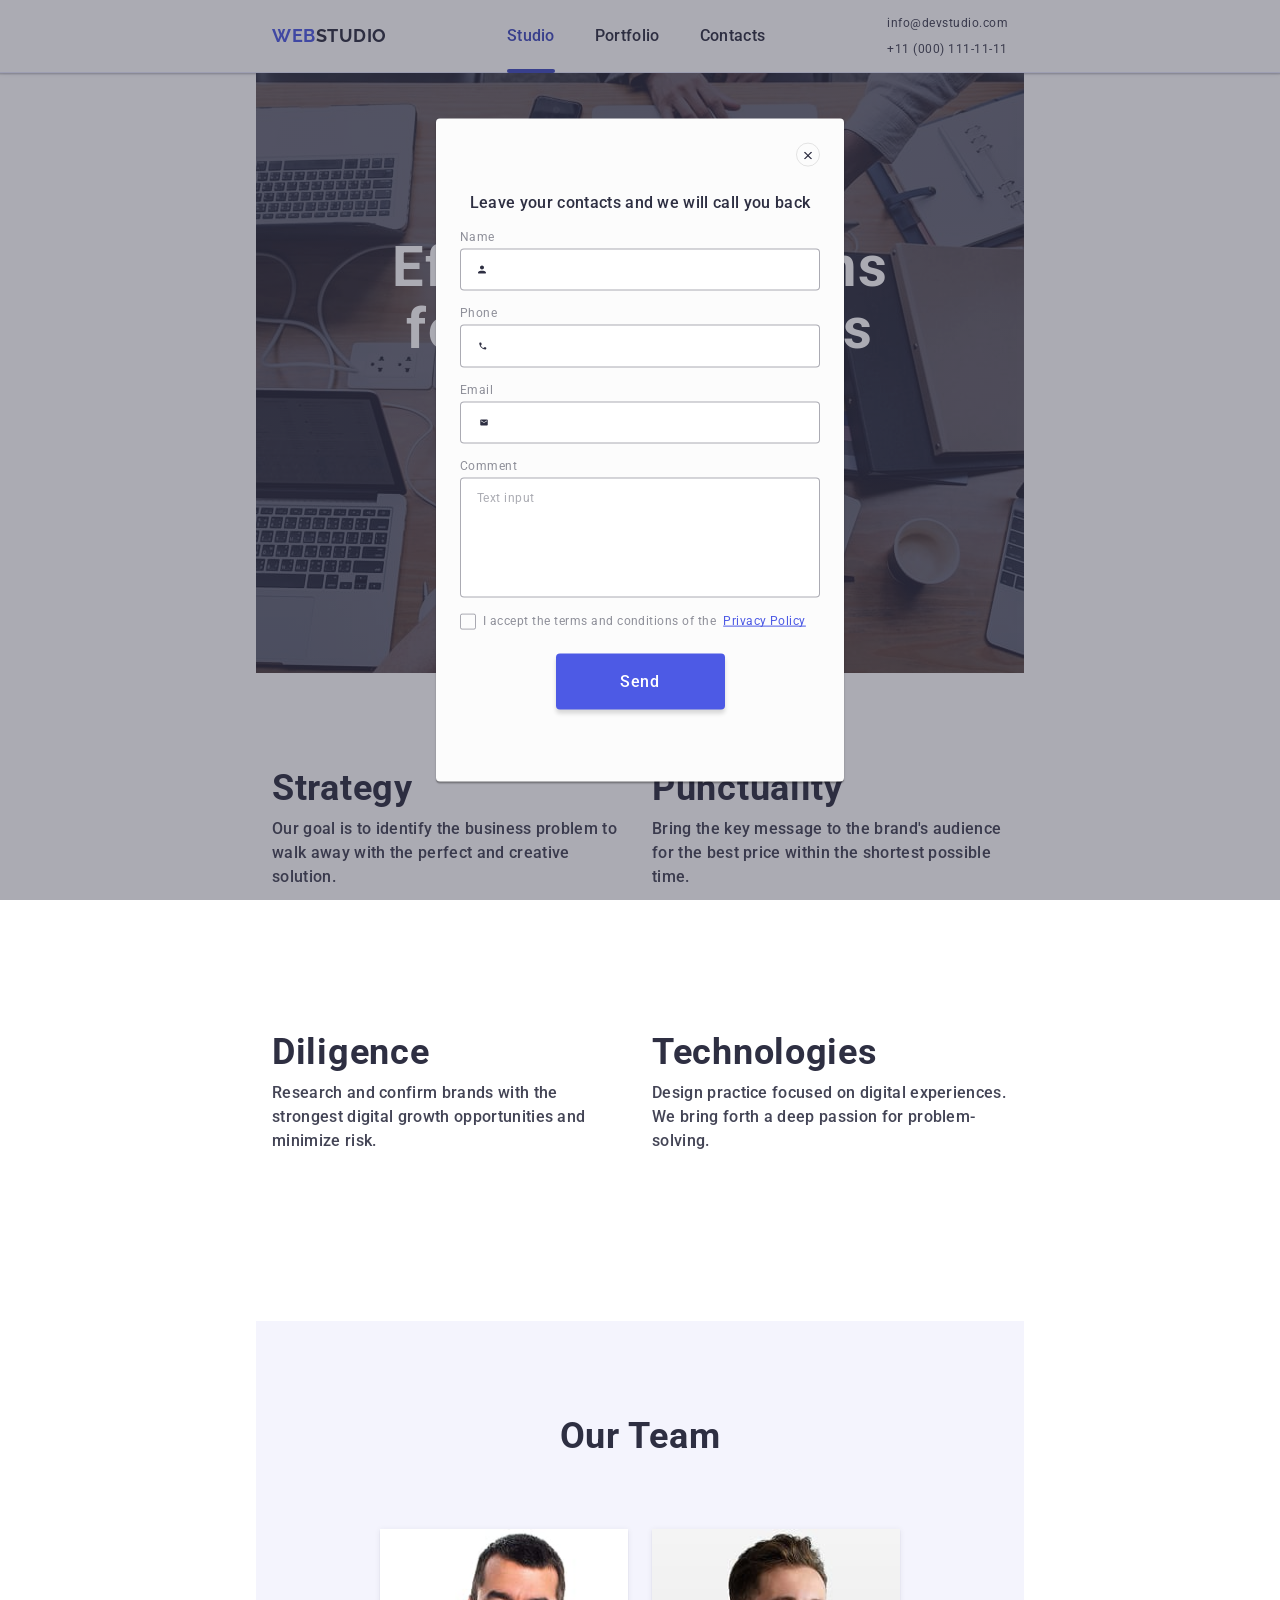
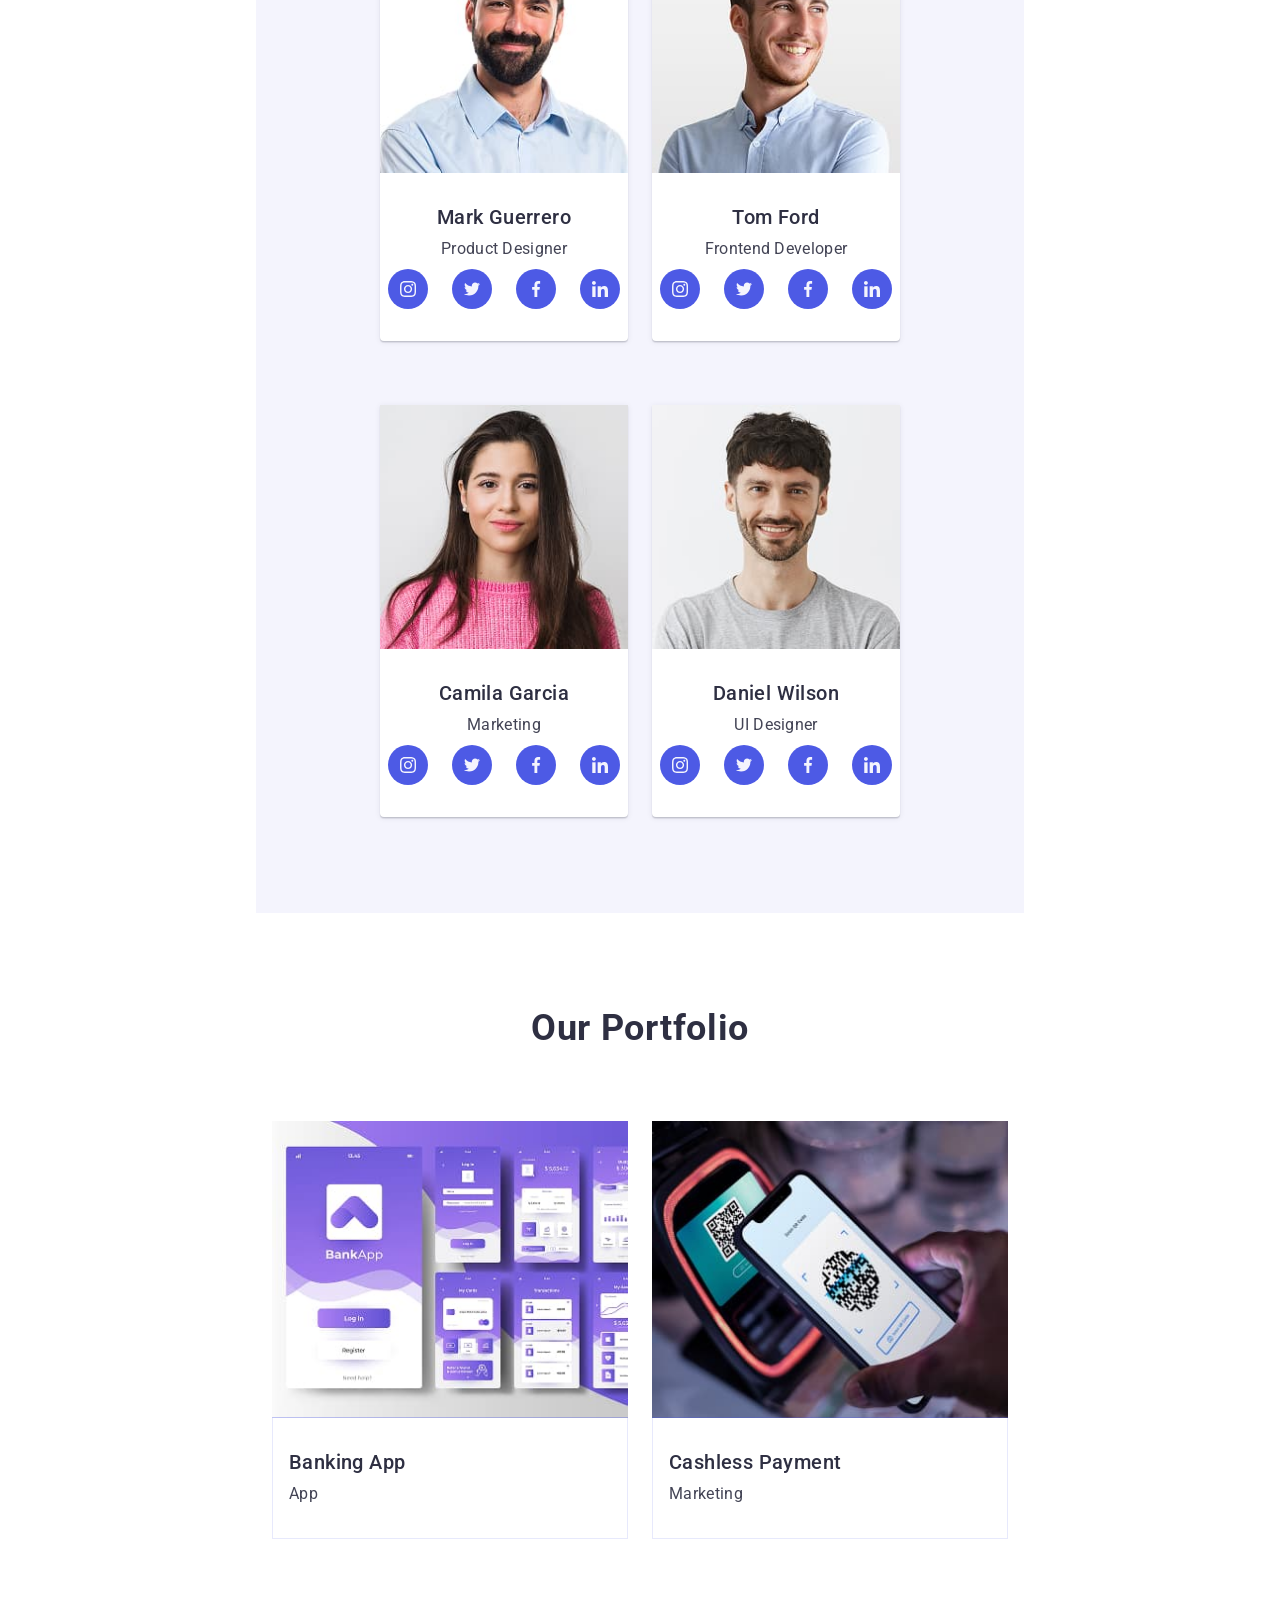
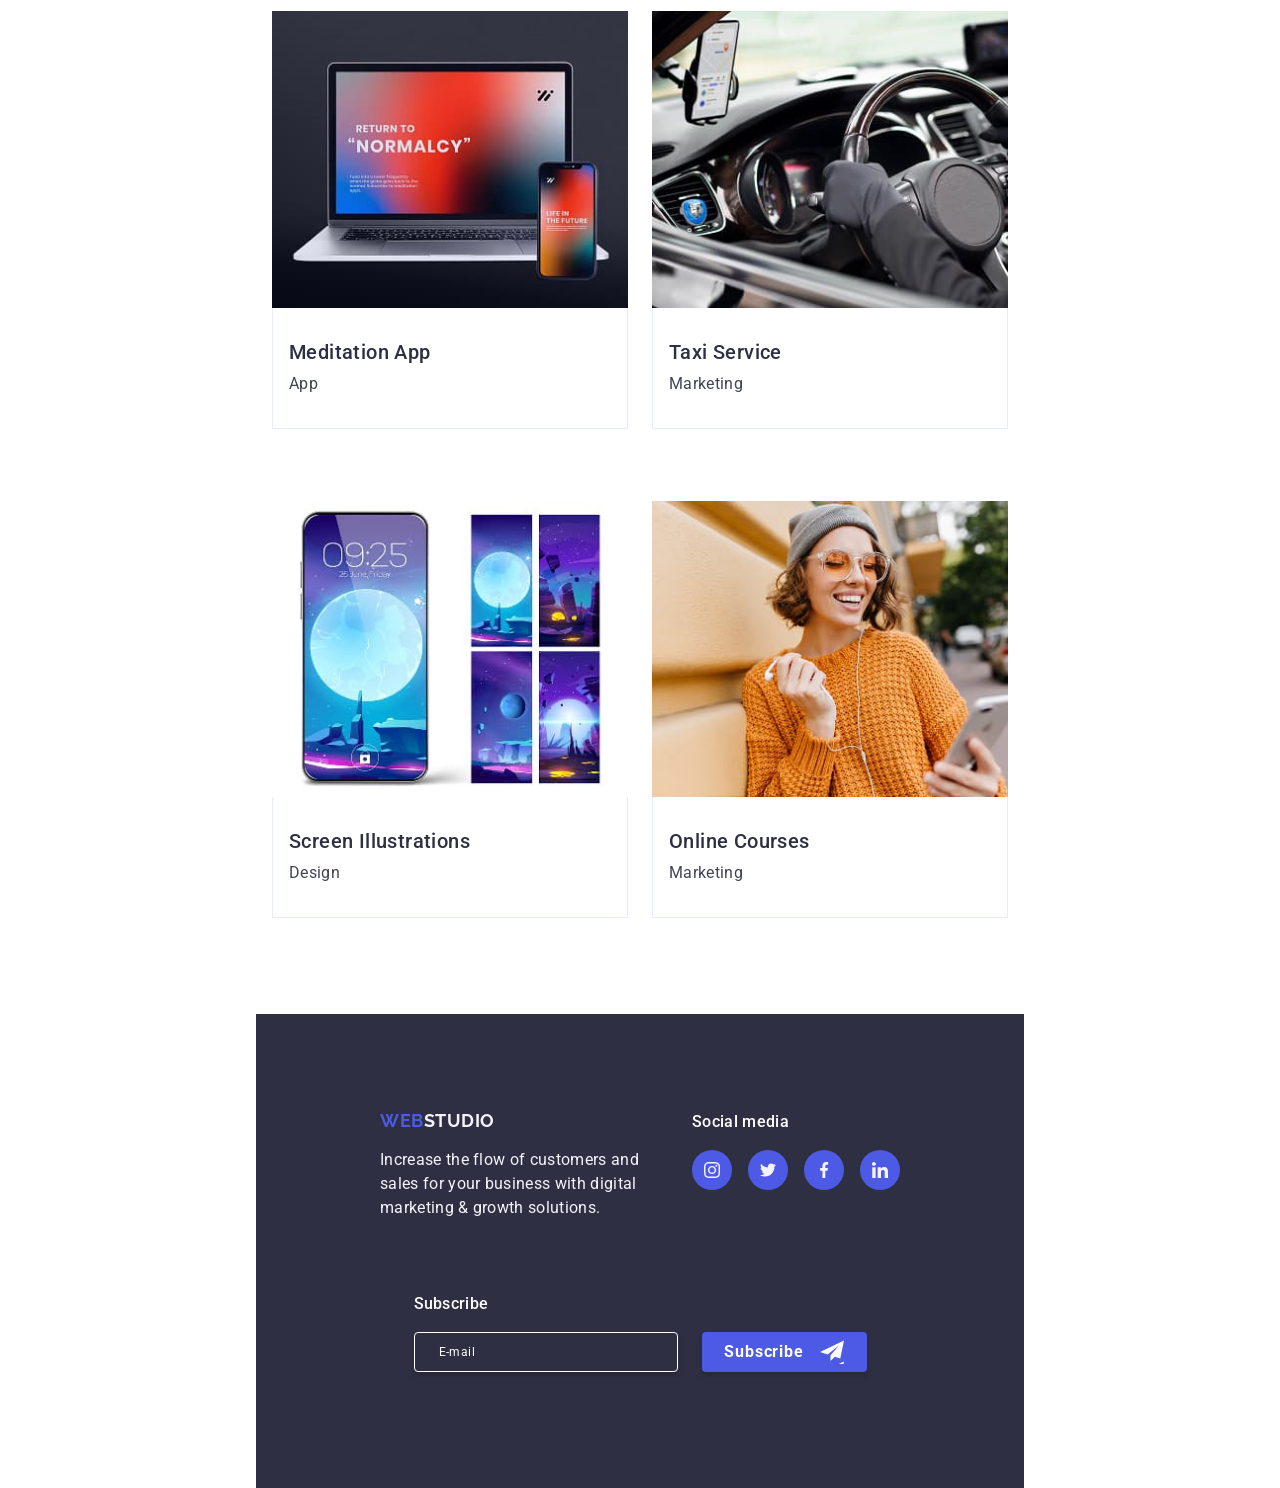
<file: index.html>
<!DOCTYPE html>
<html lang="en">
<head>
    <meta charset="UTF-8">
    <meta name="viewport" content="width=device-width, initial-scale=1.0">
    <title>Document</title>
    <link
    rel="stylesheet"
    href="https://cdnjs.cloudflare.com/ajax/libs/modern-normalize/3.0.1/modern-normalize.min.css">

    <link rel="preconnect" href="https://fonts.googleapis.com">
<link rel="preconnect" href="https://fonts.gstatic.com" crossorigin>
<link href="https://fonts.googleapis.com/css2?family=Raleway:wght@700&family=Roboto:wght@400;500;700&display=swap" rel="stylesheet">
    
    <link rel="stylesheet" href="./css/styles.css">
</head>
<body>
 
<header class="header">
<div class="container header-container">
    <nav class="nav">
        <a class="logo header-logo" href="./index.html">Web<span class="logo-part">Studio</span></a>
        <ul class="nav-list">
            <li class="nav-item"><a class="nav-link current" href="./index.html">Studio</a></li>
            <li class="nav-item"><a class="nav-link" href="">Portfolio</a></li>
            <li class="nav-item"><a class="nav-link" href="">Contacts</a></li>
        </ul>
    </nav>
<address class="address">
    <ul class="address-list">
        <li class="address-item"><a class="address-link" href="mailto:info@devstudio.com">info@devstudio.com</a></li>
        <li class="address-item"><a class="address-link" href="tel:+11(000)111-11-11">+11 (000) 111-11-11</a></li>
    </ul>
</address>
<button type="button" data-menu-open class="menu-open__btn is-open" aria-controls="menu-container" aria-expanded="false" data-menu-button>
    <svg width="24" height="24" aria-label="Перемикач мобільного меню">
    <use class="icon-menu" href="./images/icons.svg#icon-menu"></use>
    </svg>
    </button>
</div>

<div class="mob-menu" data-menu>
    <div class="container mob-menu-container">
        
        <div class="mob-menu-top">
            <button type="button" data-menu-close class="menu-close__btn"><svg width="8" height="8" aria-label="Перемикач мобільного меню"><use class="icon-cross" href="./images/icons.svg#icon-close-x"></use></svg></button>
            <ul class="mob-menu__list">
                    <li class="mob-menu__item"><a href="/" class="mob-menu__link current">Studio</a></li>
                    <li class="mob-menu__item"><a href="./portfolio.html" class="mob-menu__link">Portfolio</a></li>
                    <li class="mob-menu__item"><a href="" class="mob-menu__link">Contacts</a></li>
            </ul>
        </div>
        
        <div class="mob-menu-bottom">
            <ul class="menu-contakt">
                <li class="menu-contakt__item"><a href="tel:+380961111111" class="menu-contakt-tel__link">+38 096 111 11 11</a></li>
                <li class="menu-contakt__item"><a href="maito:info@devstudio.com" class="menu-contakt-email__link">info@devstudio.com</a>
                </li>
            </ul>
            <ul class="menu-soc__list">
                <li class="menu-soc__item"><a class="menu-soc__link"><svg class="menu-soc__icon" width="16" height="16"><use href="./images/icons.svg#icon-instagram"></use></svg></a></li>
                
                <li class="menu-soc__item"><a class="menu-soc__link"><svg class="menu-soc__icon" width="16" height="16"><use href="./images/icons.svg#icon-twitter"></use></svg></a></li>
    
                <li class="menu-soc__item"><a class="menu-soc__link"><svg class="menu-soc__icon" width="16" height="16"><use href="./images/icons.svg#icon-facebook"></use></svg></a></li>
    
                <li class="menu-soc__item"><a class="menu-soc__link"><svg class="menu-soc__icon" width="16" height="16"><use href="./images/icons.svg#icon-linkedin"></use></svg></a></li>
            </ul>
        </div>
    </div>
</div>
      
</header> 
      

 <main>
   <section class="hero overlay section">
<div class="container">
    <h1 class="hero-title">Effective Solutions for Your Business</h1>
<button class="hero-button" type="button" data-modal-open>Order Service</button>
</div>
    </section>

<section class="features section">
<div class="container">
    <h2 class="visually-hidden">Advantages</h2>
    <ul class="features__list">
        <li class="features__item">
            <div class="features-icon">
<svg class="features-icon-fon" width="64" heigth="64"><use href="./images/icons.svg#icon-antenna"></use></svg>
            </div>
            <h3 class="features__title">Strategy</h3>
            <p class="features__text">Our goal is to identify the business problem to walk away with the perfect and creative solution. </p>
        </li>
        <li class="features__item">
            <div class="features-icon">
<svg class="features-icon-fon" width="64"><use href="./images/icons.svg#icon-clock"></use></svg>
            </div>
            <h3 class="features__title">Punctuality</h3>
            <p class="features__text">Bring the key message to the brand's audience for the best price within the shortest possible time.</p>
        </li>
        <li class="features__item">
            <div class="features-icon">
<svg class="features-icon-fon" width="64"><use href="./images/icons.svg#icon-diagram"></use></svg>
            </div>
            <h3 class="features__title">Diligence</h3>
            <p class="features__text">Research and confirm brands with the strongest digital growth opportunities and minimize risk.</p>
        </li>
        <li class="features__item">
            <div class="features-icon">
<svg class="features-icon-fon" width="64"><use href="./images/icons.svg#icon-astronaut"></use></svg>
            </div>
            <h3 class="features__title">Technologies</h3>
            <p class="features__text">Design practice focused on digital experiences. We bring forth a deep passion for problem-solving.</p>
        </li>
    </ul>
</div>
</section>

<section class="team section">
<div class="container">
    <h2 class="title">Our Team</h2>
<ul class="team-list">
    <li class="team-item">
        <img srcset="./images/team-1-mark-1x.jpg 1x, ./images/team-1-mark-2x.jpg 2x," src="./images/Mark.jpg" alt="Mark Guerrero" width="264" height="260">
        <div class="team-card">
            <h3 class="team-name">Mark Guerrero</h3>
        <p class="team-text">Product Designer</p>
        <ul class="team-social-list">
            <li class="team-social-item"><a class="team-social-link"><svg class="team-social-icon" width="16" height="16"><use href="./images/icons.svg#icon-instagram"></use></svg></a></li>
            
            <li class="team-social-item"><a class="team-social-link"><svg class="team-social-icon" width="16" height="16"><use href="./images/icons.svg#icon-twitter"></use></svg></a></li>

            <li class="team-social-item"><a class="team-social-link"><svg class="team-social-icon" width="16" height="16"><use href="./images/icons.svg#icon-facebook"></use></svg></a></li>

            <li class="team-social-item"><a class="team-social-link"><svg class="team-social-icon" width="16" height="16"><use href="./images/icons.svg#icon-linkedin"></use></svg></a></li>
        </ul>
        </div>
    </li>   
    <li class="team-item">
        <img srcset="./images/team-2-tom-1x.jpg 1x, ./images/team-2-tom-2x.jpg 2x," src="./images/Tom.jpg" alt="Tom Ford" width="264" height="260">
        <div class="team-card">
            <h3 class="team-name">Tom Ford</h3>
        <p class="team-text">Frontend Developer</p>
        <ul class="team-social-list">
            <li class="team-social-item"><a class="team-social-link"><svg class="team-social-icon" width="16" height="16"><use href="./images/icons.svg#icon-instagram"></use></svg></a></li>
            
            <li class="team-social-item"><a class="team-social-link"><svg class="team-social-icon" width="16" height="16"><use href="./images/icons.svg#icon-twitter"></use></svg></a></li>

            <li class="team-social-item"><a class="team-social-link"><svg class="team-social-icon" width="16" height="16"><use href="./images/icons.svg#icon-facebook"></use></svg></a></li>

            <li class="team-social-item"><a class="team-social-link"><svg class="team-social-icon" width="16" height="16"><use href="./images/icons.svg#icon-linkedin"></use></svg></a></li>
        </ul>
        </div>
    </li>   
    <li class="team-item">
        <img srcset="./images/team-3-camila-1x.jpg 1x, ./images/team-3-camila-2x.jpg 2x," src="./images/Camila.jpg" alt="Camila Garcia" width="264" height="260">
        <div class="team-card">
            <h3 class="team-name">Camila Garcia</h3>
        <p class="team-text">Marketing</p>
        <ul class="team-social-list">
            <li class="team-social-item"><a class="team-social-link"><svg class="team-social-icon" width="16" height="16"><use href="./images/icons.svg#icon-instagram"></use></svg></a></li>
            
            <li class="team-social-item"><a class="team-social-link"><svg class="team-social-icon" width="16" height="16"><use href="./images/icons.svg#icon-twitter"></use></svg></a></li>

            <li class="team-social-item"><a class="team-social-link"><svg class="team-social-icon" width="16" height="16"><use href="./images/icons.svg#icon-facebook"></use></svg></a></li>

            <li class="team-social-item"><a class="team-social-link"><svg class="team-social-icon" width="16" height="16"><use href="./images/icons.svg#icon-linkedin"></use></svg></a></li>
        </ul>
        </div>
    </li>
    <li class="team-item">
        <img srcset="./images/team-4-daniel-1x.jpg 1x, ./images/team-4-daniel-2x.jpg 2x," src="./images/Daniel.jpg" alt="Daniel Wilson" width="264" height="260">
        <div class="team-card">
            <h3 class="team-name">Daniel Wilson</h3>
        <p class="team-text">UI Designer</p>
        <ul class="team-social-list">
            <li class="team-social-item"><a class="team-social-link"><svg class="team-social-icon" width="16" height="16"><use href="./images/icons.svg#icon-instagram"></use></svg></a></li>
            
            <li class="team-social-item"><a class="team-social-link"><svg class="team-social-icon" width="16" height="16"><use href="./images/icons.svg#icon-twitter"></use></svg></a></li>

            <li class="team-social-item"><a class="team-social-link"><svg class="team-social-icon" width="16" height="16"><use href="./images/icons.svg#icon-facebook"></use></svg></a></li>

            <li class="team-social-item"><a class="team-social-link"><svg class="team-social-icon" width="16" height="16"><use href="./images/icons.svg#icon-linkedin"></use></svg></a></li>
        </ul>
        </div>
    </li>
</ul>
</div>
</section>

<section class="portfolio section">
<div class="container">
    <h2 class="title">Our Portfolio</h2>
    <ul class="portfolio-list">
<li class="portfolio-item">
    <div class="portfolio-description">
        <picture>
            <source media="(min-width: 1158px)" srcset="./images/portfolio-1-desk-1x.jpg 1x, ./images/portfolio-1-desk-2x.jpg 2x"/>
            <source media="(min-width: 768px)" srcset="./images/portfolio-1-tab-1x.jpg 1x, ./images/portfolio-1-tab-2x.jpg 2x"/>
            <source media="(max-width: 767px)" srcset="./images/portfolio-1-mob-1x.jpg 1x, ./images/portfolio-1-mob-2x.jpg 2x"/>
            <img src="./images/portfolio-1.jpg" alt="Banking App" width="360" height="300">
        </picture>
        
        <div class="portfolio-overlay">
            <p class="portfolio-description-text">14 Stylish and User-Friendly App Design Concepts · Task Manager App · Calorie Tracker App · Exotic Fruit Ecommerce App · Cloud Storage App</p>
          </div>
        </div>
    <div class="portfolio-card">
        <h3 class="portfolio-title">Banking App</h3>
    <p class="portfolio-text">App</p>
    </div>
</li>
<li class="portfolio-item">
    <div class="portfolio-description">
        <picture>
            <source media="(min-width: 1158px)" srcset="./images/portfolio-2-desk-1x.jpg 1x, ./images/portfolio-2-desk-2x.jpg 2x"/>
            <source media="(min-width: 768px)" srcset="./images/portfolio-2-tab-1x.jpg 1x, ./images/portfolio-2-tab-2x.jpg 2x"/>
            <source media="(max-width: 767px)" srcset="./images/portfolio-2-mob-1x.jpg 1x, ./images/portfolio-2-mob-2x.jpg 2x"/>
            <img src="./images/portfolio-2.jpg" alt="Cashless Payment" width="360" height="300">
        </picture>

        <div class="portfolio-overlay">
            <p class="portfolio-description-text">14 Stylish and User-Friendly App Design Concepts · Task Manager App · Calorie Tracker App · Exotic Fruit Ecommerce App · Cloud Storage App</p>
          </div>
    </div>
    <div class="portfolio-card">
        <h3 class="portfolio-title">Cashless Payment</h3>
    <p class="portfolio-text">Marketing</p>
    </div>
</li>
<li class="portfolio-item">
    <div class="portfolio-description">
        <picture>
            <source media="(min-width: 1158px)" srcset="./images/portfolio-3-desk-1x.jpg 1x, ./images/portfolio-3-desk-2x.jpg 2x"/>
            <source media="(min-width: 768px)" srcset="./images/portfolio-3-tab-1x.jpg 1x, ./images/portfolio-3-tab-2x.jpg 2x"/>
            <source media="(max-width: 767px)" srcset="./images/portfolio-3-mob-1x.jpg 1x, ./images/portfolio-3-mob-2x.jpg 2x"/>
            <img src="./images/portfolio-3.jpg" alt="Meditation App" width="360" height="300">
        </picture>
        <div class="portfolio-overlay">
            <p class="portfolio-description-text">14 Stylish and User-Friendly App Design Concepts · Task Manager App · Calorie Tracker App · Exotic Fruit Ecommerce App · Cloud Storage App</p>
          </div>
    </div>
    <div class="portfolio-card">
        <h3 class="portfolio-title">Meditation App</h3>
    <p class="portfolio-text">App</p>
    </div>
</li>
<li class="portfolio-item">
    <div class="portfolio-description">
        <picture>
            <source media="(min-width: 1158px)" srcset="./images/portfolio-4-desk-1x.jpg 1x, ./images/portfolio-4-desk-2x.jpg 2x"/>
            <source media="(min-width: 768px)" srcset="./images/portfolio-4-tab-1x.jpg 1x, ./images/portfolio-4-tab-2x.jpg 2x"/>
            <source media="(max-width: 767px)" srcset="./images/portfolio-4-mob-1x.jpg 1x, ./images/portfolio-4-mob-2x.jpg 2x"/>
            <img src="./images/portfolio-4.jpg" alt="Taxi Service" width="360" height="300">
        </picture>
        <div class="portfolio-overlay">
            <p class="portfolio-description-text">14 Stylish and User-Friendly App Design Concepts · Task Manager App · Calorie Tracker App · Exotic Fruit Ecommerce App · Cloud Storage App</p>
          </div>
    </div>
   <div class="portfolio-card">
    <h3 class="portfolio-title">Taxi Service</h3>
    <p class="portfolio-text">Marketing</p>
   </div>
</li>
<li class="portfolio-item">
    <div class="portfolio-description">
        <picture>
            <source media="(min-width: 1158px)" srcset="./images/portfolio-5-desk-1x.jpg 1x, ./images/portfolio-5-desk-2x.jpg 2x"/>
            <source media="(min-width: 768px)" srcset="./images/portfolio-5-tab-1x.jpg 1x, ./images/portfolio-5-tab-2x.jpg 2x"/>
            <source media="(max-width: 767px)" srcset="./images/portfolio-5-mob-1x.jpg 1x, ./images/portfolio-5-mob-2x.jpg 2x"/>
            <img src="./images/portfolio-5.jpg" alt="Screen Illustrations" width="360" height="300">
        </picture>
        <div class="portfolio-overlay">
            <p class="portfolio-description-text">14 Stylish and User-Friendly App Design Concepts · Task Manager App · Calorie Tracker App · Exotic Fruit Ecommerce App · Cloud Storage App</p>
          </div>
    </div>
   <div class="portfolio-card">
    <h3 class="portfolio-title">Screen Illustrations</h3>
    <p class="portfolio-text">Design</p>
   </div>
</li>
<li class="portfolio-item">
    <div class="portfolio-description">
        <picture>
            <source media="(min-width: 1158px)" srcset="./images/portfolio-6-desk-1x.jpg 1x, ./images/portfolio-6-desk-2x.jpg 2x"/>
            <source media="(min-width: 768px)" srcset="./images/portfolio-6-tab-1x.jpg 1x, ./images/portfolio-6-tab-2x.jpg 2x"/>
            <source media="(max-width: 767px)" srcset="./images/portfolio-6-mob-1x.jpg 1x, ./images/portfolio-6-mob-2x.jpg 2x"/>
            <img src="./images/portfolio-6.jpg" alt="Online Courses" width="360" height="300">
        </picture>
        <div class="portfolio-overlay">
            <p class="portfolio-description-text">14 Stylish and User-Friendly App Design Concepts · Task Manager App · Calorie Tracker App · Exotic Fruit Ecommerce App · Cloud Storage App</p>
          </div>
    </div>
    <div class="portfolio-card">
    <h3 class="portfolio-title">Online Courses</h3>
    <p class="portfolio-text">Marketing</p>
    </div>
</li>

    </ul>
</div>
</section>


 </main>  
 <footer class="footer section">
 <div class="container">
   <div class="footer-flex">
    
    <div class="footer-info">
        <a class="logo footer-logo" href="./index.html">Web<span class="logo-part">Studio</span></a>
    <p class="footer-text">Increase the flow of customers and sales for your business with digital marketing & growth solutions.</p>
    </div>

    <div class="footer-social">
        <p class="footer-social-text">Social media</p>
        <ul class="footer-social-list">
            <li class="footer-social-item"><a class="footer-social-link"><svg class="footer-social-icon" width="16" height="16"><use href="./images/icons.svg#icon-instagram"></use></svg></a></li>
            
            <li class="footer-social-item"><a class="footer-social-link"><svg class="footer-social-icon" width="16" height="16"><use href="./images/icons.svg#icon-twitter"></use></svg></a></li>
    
            <li class="footer-social-item"><a class="footer-social-link"><svg class="footer-social-icon" width="16" height="16"><use href="./images/icons.svg#icon-facebook"></use></svg></a></li>
    
            <li class="footer-social-item"><a class="footer-social-link"><svg class="footer-social-icon" width="16" height="16"><use href="./images/icons.svg#icon-linkedin"></use></svg></a></li>
        </ul>
     </div>

     <div class="footer-submit">
        <p class="footer-submit__text">Subscribe</p>
        <div class="footer-submit__form">
          <label class="footer-submit__label" for="submit-mail"></label>
          <input class="footer-submit__input" type="email" name="submit-mail" id="submit-mail" placeholder="E-mail">
          <button class="footer-submit__btn" type="submit">Subscribe</button>
        </div>
      </div>

 </div>
 </footer>

 <div class="backdrop is-open" data-modal>
    <div class="modal">
        <button type="button" class="close-btn" data-modal-close><svg class="modal-icon" width="8" height="8">
          <use href="./images/icons.svg#icon-close-x"></use>
        </svg></button>
        <p class="modal-text">Leave your contacts and we will call you back</p>

        <form class="modal-form">
            
            <div class="form-field top-title">
                <label class="form-label" for="name">Name</label>
                <input class="form-input" type="text" name="name" id="name">
                <svg class="input-icon" width="12" height="12">
                  <use
                      href="./images/icons.svg#icon-person"
                  ></use>
                </svg>
              </div>

              <div class="form-field">
                <label class="form-label" for="tel">Phone</label>
                <input class="form-input" type="tel" name="tel" id="tel">
                <svg class="input-icon" width="13" height="13">
                  <use
                      href="./images/icons.svg#icon-phone"
                  ></use>
                </svg>
              </div>

              <div class="form-field">
                <label class="form-label" for="email">Email</label>
                <input class="form-input" type="email" name="email" id="email">
                <svg class="input-icon" width="16" height="12">
                  <use
                      href="./images/icons.svg#icon-email"
                  ></use>
                </svg>
              </div>

              <div class="form-field">
                <label class="comment-label" for="comment">Comment</label>
                <textarea class="comment" name="comment" id="comment" rows="9" placeholder="Text input"></textarea>
              </div>

              <div class="form-field-check">
                <input type="checkbox" name="user-privacy" id="user-privacy" value="true" class="modal-check visually-hidden">
                <label class="policy-label" for="user-privacy"> 
                    <span class="modal-check-span">
                        <svg class="modal-check-icon" width="10" height="8"><use href="./images/icons.svg#icon-check"></use></svg>
                    </span>
                  
                  <span>
                    I accept the terms and conditions of the&nbsp;
                    <a href="" class="policy-link">Privacy Policy</a>
                  </span>
                </label>



                  <!-- <label class="policy-label" for="policy"> 
                    <input class="form-checkbox" type="checkbox" name="policy" id="policy">
                    <span class="icon-chek"></span>
                    <span>
                      I accept the terms and conditions of the&nbsp;
                      <a href="" class="modal-check-link">Privacy Policy</a>
                    </span> -->
  
                  <!-- I accept the terms and conditions of the<a class="policy-link" href="">Privacy Policy</a> -->
                <!-- </label> -->
                
              </div>
              <button class="form-btn" type="submit">Send</button>


    </div>
</div> 


 <script src="./js/modal.js"></script>
 <script src="./js/menu.js"></script>
</body>
</html>
</file>
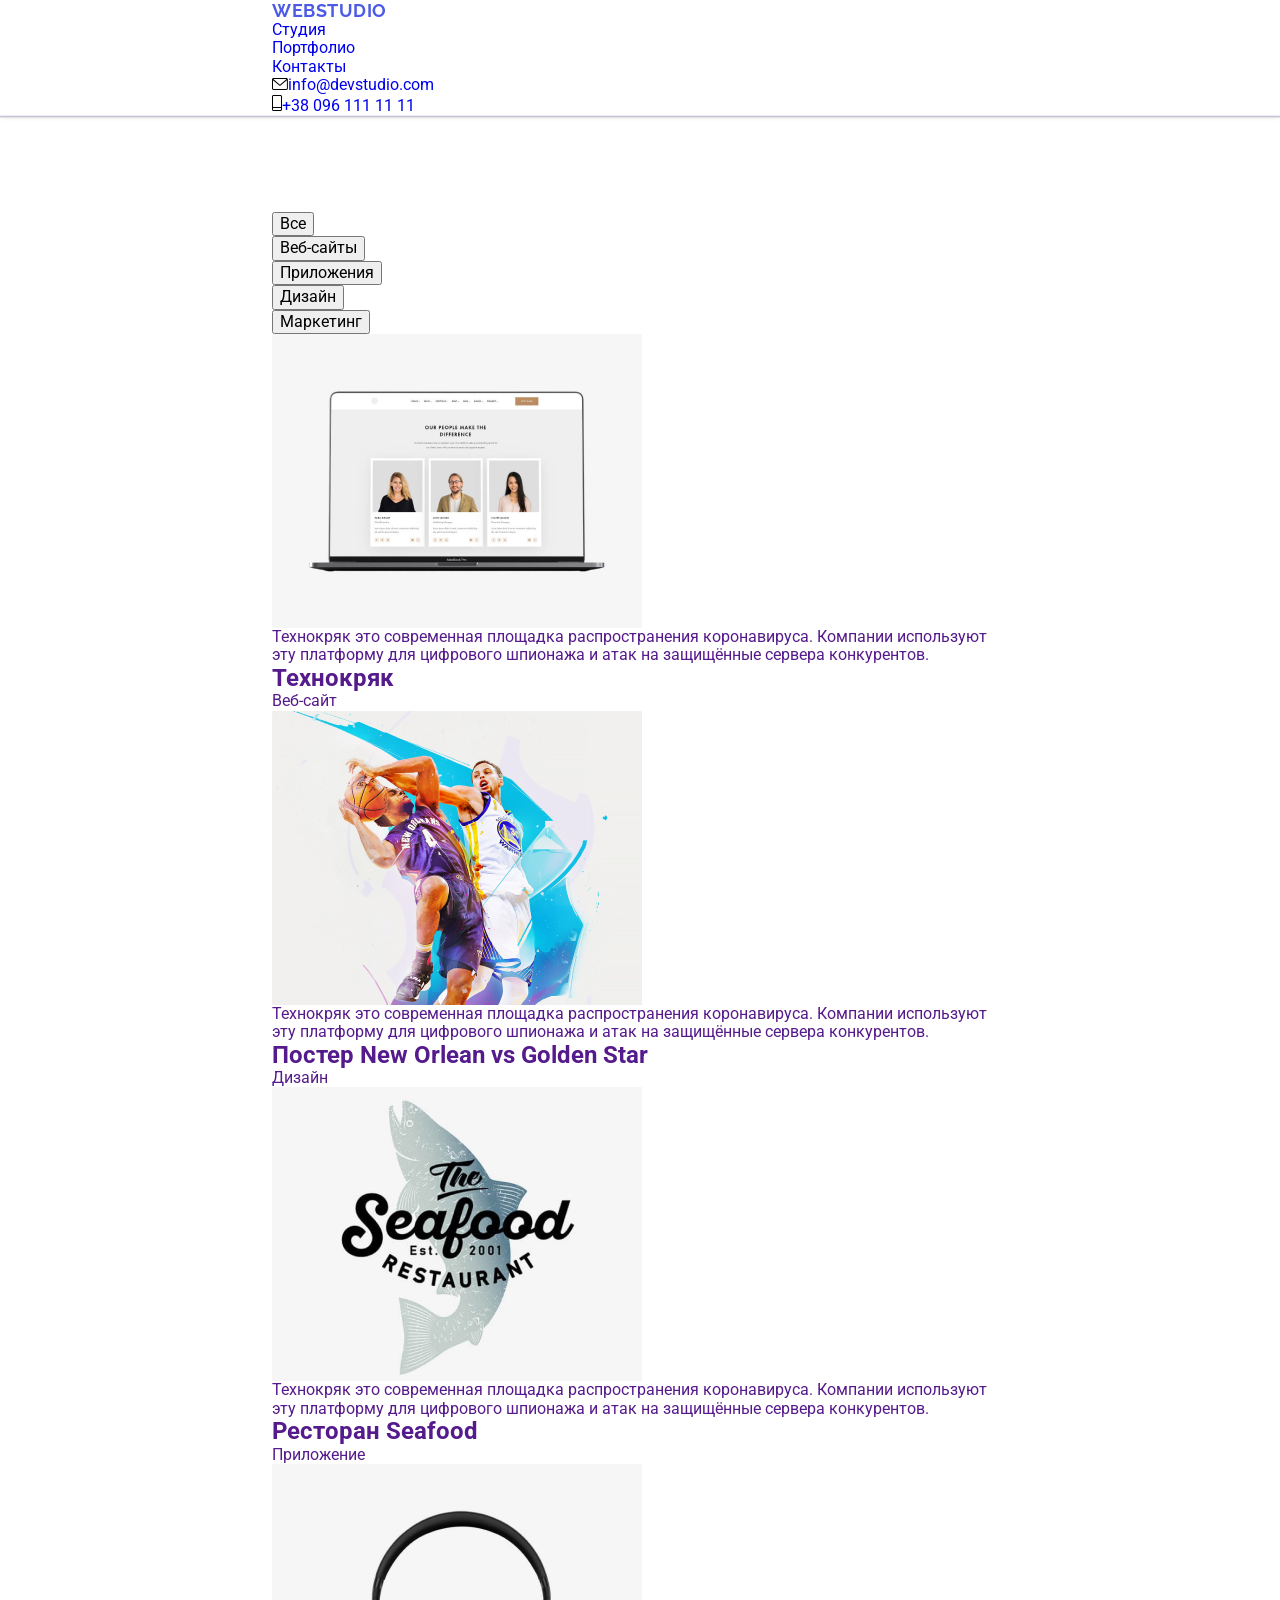
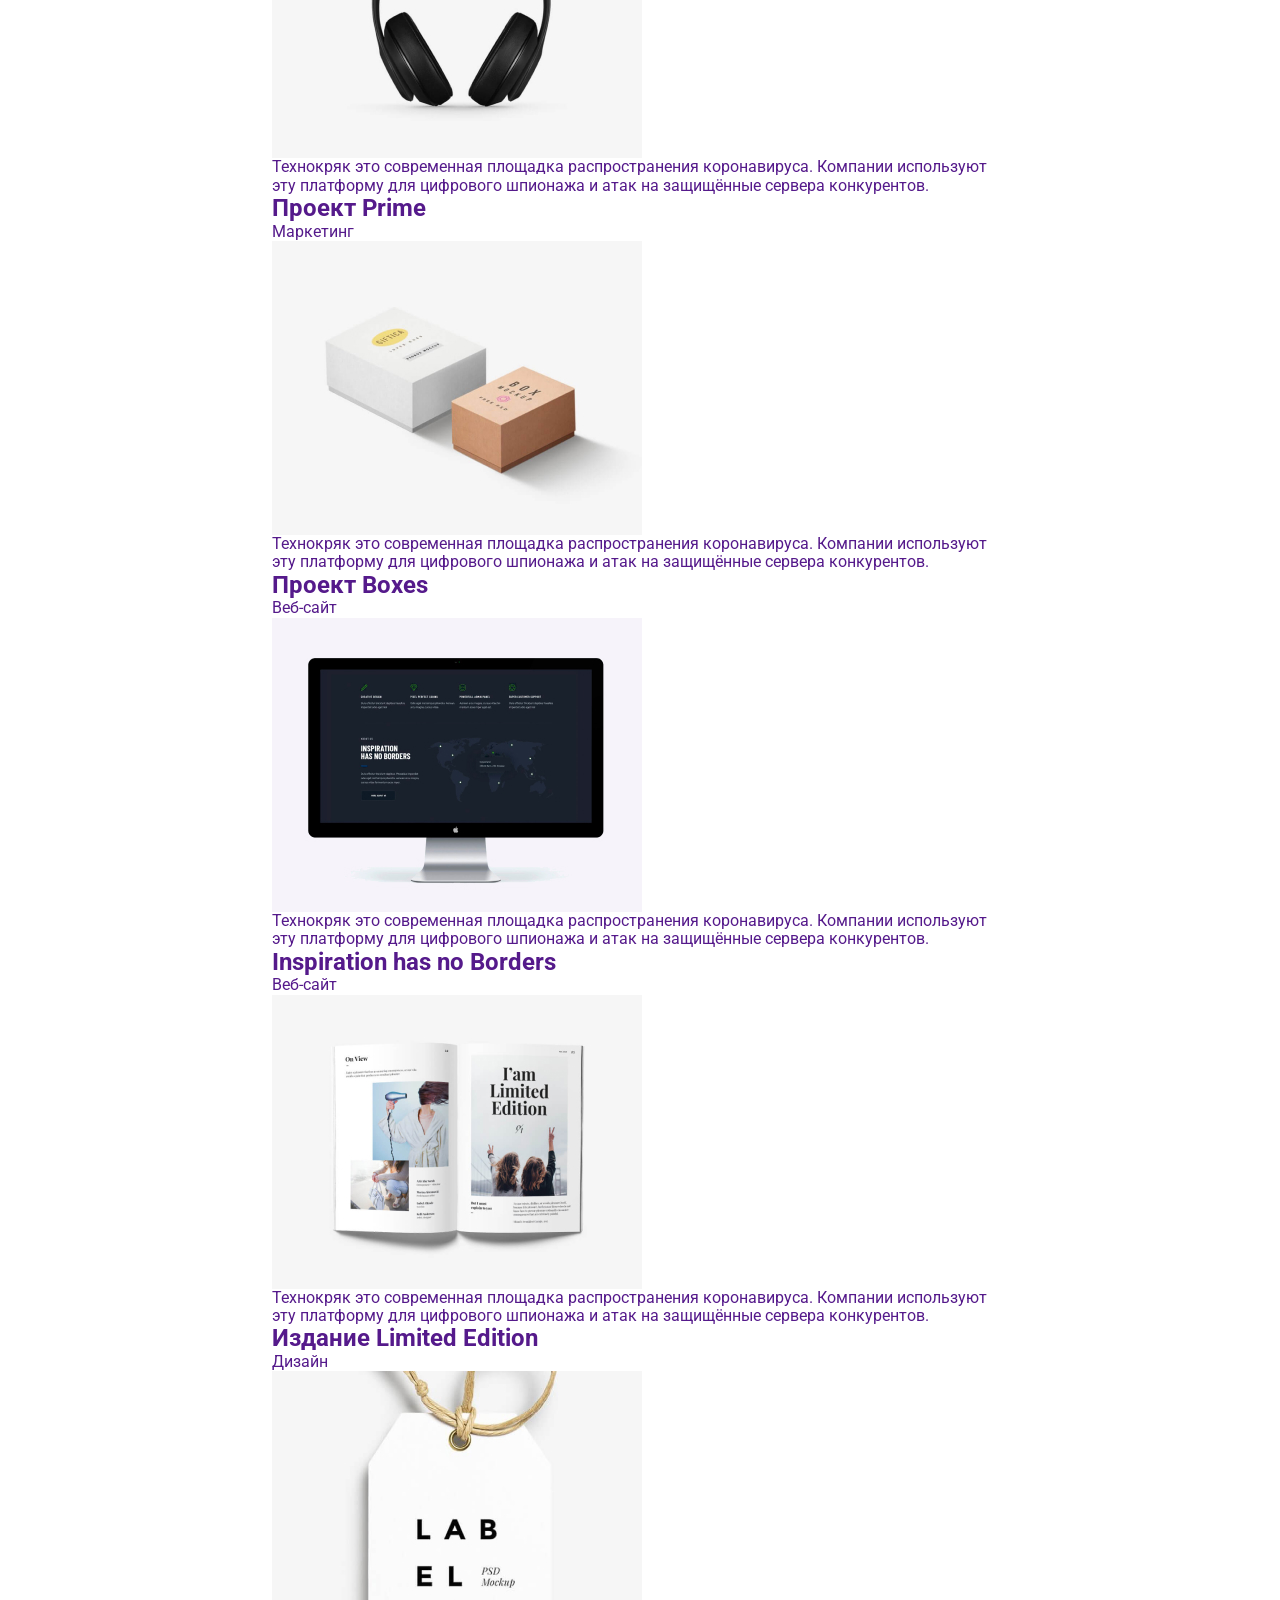
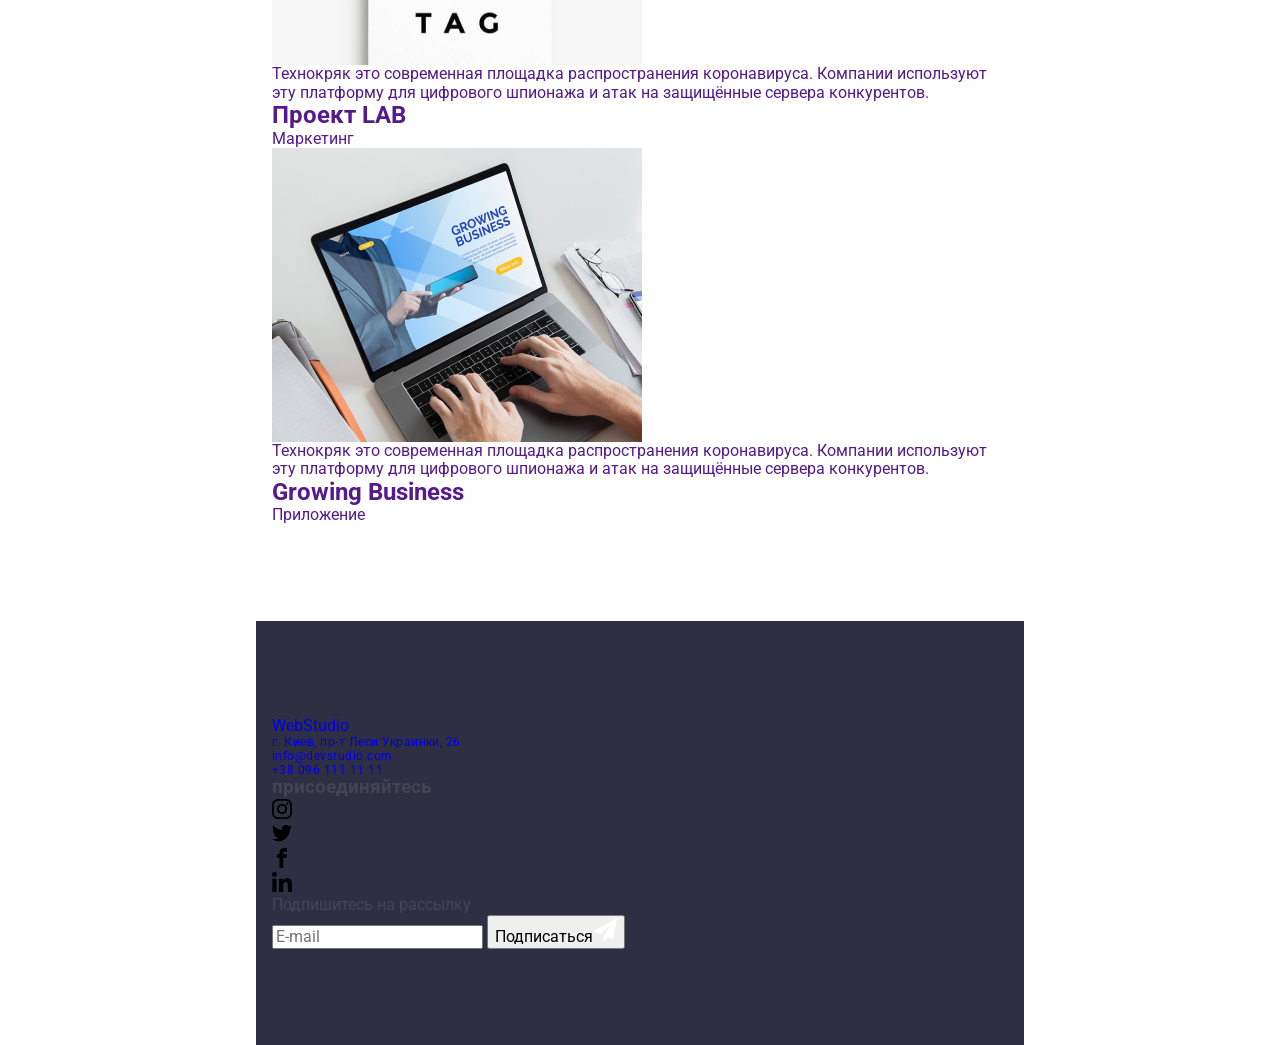
<file: portfolio.html>
<!DOCTYPE html>
<html lang="en">
<head>
    <meta charset="UTF-8">
    <meta http-equiv="X-UA-Compatible" content="IE=edge">
    <meta name="viewport" content="width=device-width, initial-scale=1.0">
    <title>Document</title>
    
    <link
        rel="stylesheet"
        href="https://cdnjs.cloudflare.com/ajax/libs/modern-normalize/1.0.0/modern-normalize.min.css" />

    <link rel="preconnect" href="https://fonts.googleapis.com">
    <link rel="preconnect" href="https://fonts.gstatic.com" crossorigin>
    <link href="https://fonts.googleapis.com/css2?family=Raleway:wght@700&family=Roboto:wght@400;500;700;900&display=swap" rel="stylesheet">
        
        <link rel="stylesheet" href="./css/styles.css"/>

</head>
<body>
    <header class="header">
    <div class="container heder-logo">
        <a class="logo nav" href="/" >Web<span class="logo-dark">Studio</span></a>
        <nav class="site-nav">
        <ul class="header-list">
            <li class="header-item"><a href="./index.html" class="header-link-contact">Студия</a></li>
            <li class="header-item"><a href="./portfolio.html" class="header-link-contact current">Портфолио</a></li>
            <li class="header-item"><a href="/" class="header-link-contact nav">Контакты</a></li>
        </ul>
        </nav>
        <ul class="header-list ">
            <li class="header-connekt">
                
                    <a class="header-link" href="mailto:info@devstudio.com" ><svg class="header-link-icon-m" width="16" height="12">
                                <use href="./svg/icons4.svg#icon-iconm"></use>
                            </svg>info@devstudio.com</a>
                </li>

            <li class="header-connekt">
                <a href="tel:+38 096 111 11 11" class="header-link"><svg class="header-link-icon-t" width="10" height="16">
                                <use href="./svg/icons4.svg#icon-icont"></use>
                            </svg>+38 096 111 11 11</a></li>

           
        </ul> 
    </div>
    </header>
    <main>
        <!--Секция -->
         <section class="section">
            <div class="container">
            <h1 class="visually-hidden">Наш продукт</h1>
            <ul class="list list-portfolio">
                <li class="portfolio-item"><button type="button" class="list-btn">Все</button></li>
                <li class="portfolio-item"><button type="button" class="list-btn">Веб-сайты</button></li>
                <li class="portfolio-item"><button type="button" class="list-btn">Приложения</button></li>
                <li class="portfolio-item"><button type="button" class="list-btn">Дизайн</button></li>
                <li class="portfolio-item"><button type="button" class="list-btn">Маркетинг</button></li>
             </ul>
        
            <ul class="foto-list list">
                <li class="item-img">
                    <a href="" class="foto-link">
                    <div class="foto-wrap">
                    <img class="img" src="./img2/img11.jpg" alt="Технокряк" width="370" height="294">
                    <p class="foto-top-text">Технокряк это современная площадка распространения коронавируса. Компании используют эту платформу для цифрового шпионажа и атак на защищённые сервера конкурентов.</p></div>
                    <div class="foto-title">
                    <h2 class="list-title">Технокряк</h2>
                    <p class="list-text">Веб-сайт</p>
                </div>
                </a>
              </li>

                <li class="item-img">
                    <a href=""class="foto-link">

                    <div class="foto-wrap">
                    <img class="img" src="./img2/img12.jpg" alt="Постер" width="370" height="294">
                     <p class="foto-top-text">Технокряк это современная площадка распространения коронавируса. Компании используют эту платформу для цифрового шпионажа и атак на защищённые сервера конкурентов.</p></div>   
                    <div class="foto-title">
                    <h2 class="list-title">Постер New Orlean vs Golden Star</h2>
                    <p class="list-text">Дизайн</p>
                </div></a>
                </li>
                <li class="item-img">
                    <a href="" class="foto-link">
                    <div class="foto-wrap">
                    <img class="img" src="./img2/img13.jpg" alt="Ресторан" width="370" height="294">
                        <p class="foto-top-text">Технокряк это современная площадка распространения коронавируса. Компании используют эту платформу для цифрового шпионажа и атак на защищённые сервера конкурентов.</p></div>
                     <div class="foto-title">   
                    <h2 class="list-title">Ресторан Seafood</h2>
                    <p class="list-text">Приложение</p>

                </div></a>
                </li>
                <li class="item-img">
                    <a href="" class="foto-link">
                    <div class="foto-wrap">
                    <img class="img" src="./img2/img14.jpg" alt="Основной проект" width="370" height="294">
                        <p class="foto-top-text">Технокряк это современная площадка распространения коронавируса. Компании используют эту платформу для цифрового шпионажа и атак на защищённые сервера конкурентов.</p></div>
                    <div class="foto-title">
                    <h2 class="list-title">Проект Prime</h2>
                    <p class="list-text">Маркетинг</p>
                </div></a>
                </li>
                <li class="item-img">
                    <a href=""class="foto-link">
                    <div class="foto-wrap">
                    <img class="img" src="./img2/img15.jpg" alt="Проект" width="370" height="294">
                        <p class="foto-top-text">Технокряк это современная площадка распространения коронавируса. Компании используют эту платформу для цифрового шпионажа и атак на защищённые сервера конкурентов.</p></div>
                    <div class="foto-title">
                    <h2 class="list-title">Проект Boxes</h2>
                    <p class="list-text">Веб-сайт</p>
                </div></a>
                </li>
                <li class="item-img">
                    <a href="" class="foto-link">
                    <div class="foto-wrap">
                    <img class="img" src="./img2/img16.jpg" alt="Сайт" width="370" height="294">
                        <p class="foto-top-text">Технокряк это современная площадка распространения коронавируса. Компании используют эту платформу для цифрового шпионажа и атак на защищённые сервера конкурентов.</p></div>
                    <div class="foto-title">
                    <h2 class="list-title">Inspiration has no Borders</h2>
                    <p class="list-text">Веб-сайт</p>
                </div></a>
                </li>
                <li class="item-img">
                    <a href="" class="foto-link">
                    <div class="foto-wrap">
                    <img class="img" src="./img2/img17.jpg" alt="Издание" width="370" height="294">
                        <p class="foto-top-text">Технокряк это современная площадка распространения коронавируса. Компании используют эту платформу для цифрового шпионажа и атак на защищённые сервера конкурентов.</p></div>
                    <div class="foto-title">
                    <h2 class="list-title">Издание Limited Edition</h2>
                    <p class="list-text">Дизайн</p>
                </div></a>
                </li>
                <li class="item-img">
                    <a href="" class="foto-link">
                    <div class="foto-wrap">
                    <img class="img" src="./img2/img18.jpg" alt="Проект LAB" width="370" height="294">
                        <p class="foto-top-text">Технокряк это современная площадка распространения коронавируса. Компании используют эту платформу для цифрового шпионажа и атак на защищённые сервера конкурентов.</p></div>
                    <div class="foto-title">
                    <h2 class="list-title">Проект LAB</h2>
                    <p class="list-text">Маркетинг</p>
                </div></a>
                </li>
                <li class="item-img">
                    <a href="" class="foto-link">
                    <div class="foto-wrap">
                    <img class="img" src="./img2/img19.jpg" alt="Растущий бизнес" width="370" height="294">
                    <p class="foto-top-text">Технокряк это современная площадка распространения коронавируса. Компании используют эту платформу для цифрового шпионажа и атак на защищённые сервера конкурентов.</p></div>
                    <div class="foto-title">
                    <h2 class="list-title">Growing Business</h2>
                    <p class="list-text">Приложение</p>
                </div></a>
                </li>
            </ul>
        </div>
        </section>

    </main> 
    <footer class="footer section">
        <div class="container footer-section">
            <div class="container-logotip">
            <div class="logotip">
        <a href="/" class="footer-link nav">Web<span class="footer-link-studio nav">Studio</span></a></div>
        <addres class="address">
            <ul class="address-link footer-list">
                <li class="address-item"><a href="/" class="footer-address nav">г. Киев, пр-т Леси Украинки, 26</a></li>
                <li class="address-item"><a href="mailto:info@devstudio.com" class="footer-contact nav">info@devstudio.com</a></li>
                <li class="address-item"><a href="tel:+38 096 111 11 11" class="footer-tel nav">+38 096 111 11 11</a></li>
            </ul>
        </address>
        </div>
        <div class="invite">
    <h3 class="invite-title">присоединяйтесь</h3>
    <ul class="invite-list">
        <li class="invite-socials-item"><a href="" class="invite-socials-link">
            <svg class="invite-socials-icon" width="20" height="20">
                <use href="./svg/icons.svg#icon-instagram2"></use>
            </svg>
        </a></li>
        <li class="invite-socials-item"><a href="" class="invite-socials-link">
            <svg class="invite-socials-icon" width="20" height="20">
                <use href="./svg/icons.svg#icon-twitter1"></use>
            </svg>

        </a></li>
        <li class="invite-socials-item"><a href="" class="invite-socials-link">
            <svg class="invite-socials-icon" width="20" height="20">
                <use href="./svg/icons.svg#icon-facebook"></use>
            </svg>

        </a></li>
        <li class="invite-socials-item"><a href="" class="invite-socials-link">
            <svg class="invite-socials-icon" width="20" height="20">
                <use href="./svg/icons.svg#icon-linkedin1"></use>
            </svg>

        </a></li>
    </ul>
</div>
<div class="subscription">
<p class="subscription-title">Подпишитесь на рассылку</p>
<div class="subscription-input">
    <!-- <label for="email" ></label> -->
    <input type="email" name="email" placeholder="E-mail" class="subscription-email">
    <button type="submit" class="subscription-btn">Подписаться<svg class="subscription-btn-icon" width="24" height="24">
                <use href="./svg/icons34.svg#icon-icon-send"></use>
            </svg></button>
    
</div>
 </footer>
</body>
</html>
</file>
<file: css/styles.css>
/* /* font-family: "Raleway", sans-serif;
font-family: "Roboto", sans-serif; */
body {
    font-family: "Roboto", sans-serif;
    color: #434455;
    background-color: #fff;
   
}

ul, ol {
    list-style-type: none;
    margin: 0;
    padding: 0;
}
h1, h2, h3, h4, h5, h6, p{
    margin: 0;
}
a {
    text-decoration: none;
}
img {
    display: block;
    max-width: 100%;
    height: auto;
}
button{
    cursor: pointer;
}

.visually-hidden{
  position: absolute;
  width: 1px;
  height: 1px;
  margin: -1px;
  border: 0;
  padding: 0;
  white-space: nowrap;
  clip-path: inset(100%);
  clip: rect(0 0 0 0);
  overflow: hidden;
}

.section {
    padding-top: 96px;
    padding-bottom: 96px;
    max-width: 320px;
    margin: auto;
}

.container {
  max-width: 320px;
  padding: 0 16px;
  margin: 0 auto;
}
@media screen and (min-width: 768px) {
  .section{
    max-width: 768px;
  } 
  .container{
    max-width: 768px;
    margin: 0 auto;
    
  } 
}
@media screen and (min-width: 1440px) {
    .section{
    padding-top: 120px;
    padding-bottom: 120px; 
    max-width: 1440px;
    } 
    .container{
    padding: 0 15px;
    max-width: 1158px;
      } 
  }
/* ///////////--HEADER--/////////// */
.header {
    /* margin: 0 auto;
    max-width: 1440px;
    width: 1440px; */
    border-bottom: 1px solid #e7e9fc;
    box-shadow: 0 1px 6px 0 rgba(46, 47, 66, 0.08),
      0 1px 1px 0 rgba(46, 47, 66, 0.16), 0 2px 1px 0 rgba(46, 47, 66, 0.08);
}
.header-container{
    display: flex;
    align-items: center;
    justify-content: space-between;
}

.logo{
  font-family: "Raleway", sans-serif;
font-weight: 700;
font-size: 18px;
line-height: 1.17;
letter-spacing: 0.03em;
text-transform: uppercase;
color: #4d5ae5; 
}
.header-logo{
padding: 16px 0;
display: block;

}
.header-logo .logo-part{
    color: #2e2f42;
}
.footer-logo{
    margin-bottom: 16px;
}
.footer-logo .logo-part{
    color: #f4f4fd;
}

.nav-list, .address{
    display: none; 
} 

.menu-open__btn{
  padding: 0;
  border: none;
  background-color: transparent;
}
.icon-menu{
  display: block;
  font: #2f2f37;;
}


@media screen and (min-width: 768px) {
.menu-open__btn{
  display: none;
}
.nav{
  display: flex;
  align-items: center;
}
.header-logo{
  padding: 24px 0;
  margin-right: 120px;
}
.nav-list{
  display: flex;
  align-items: center;
  gap:40px;
  }
  .nav-link{
    padding: 24px 0;
    display: block;
font-weight: 500;
font-size: 16px;
line-height: 1.5;
letter-spacing: 0.02em;
color: #2e2f42;

transition: color 250ms cubic-bezier(0.4, 0, 0.2, 1);  
}

.nav-link.current {
    position: relative;
}

.nav-link.current::after{
content: '';
position: absolute;
left: 0;
bottom: -1px;
width: 100%;
height: 4px;
border-radius: 2px;
background-color: #404bbf;
}
.address{
  font-style: normal;
 display: block;
  }
 .address-list{
  display: flex;
  flex-direction: column;
  gap: 12px;
 } 
 .address-link{
  display: block;
font-size: 12px;
line-height: 1.17;
letter-spacing: 0.04em;
color: #434455; 

transition: color 250ms cubic-bezier(0.4, 0, 0.2, 1);
}

.nav-link:hover,
.nav-link:focus,
.address-link:hover,
.address-link:focus,
.nav-link.current{
  color: #404bbf;
}
}

@media screen and (min-width: 1440px) {
     .address-list{
      flex-direction: row;
    align-items: center;
    gap:40px;
    } 
    .address-link{
    font-size: 16px;
    line-height: 1.5;
    letter-spacing: 0.02em;
    padding: 24px 0;
    }
    .header-logo{
         padding: 24px 0;
        display: block;
        margin-right: 76px;
      } 
        
}

/* //////////////MOBIL MENU//////// */

.mob-menu{
    position: fixed;
    top: 0;
    left: 0;
    width: 100%;
    height: 100%;
background-color: #fff;
z-index: 1;
overflow: auto;

opacity: 0;
visibility: hidden;
pointer-events: none; 

transition:  opacity 250ms cubic-bezier(0.4, 0, 0.2, 1),
visibility 250ms cubic-bezier(0.4, 0, 0.2, 1);
}
.mob-menu.is-open{
    opacity: 1;
    visibility: visible;
    pointer-events: auto;
}  
.mob-menu-container {
    position: relative;
    padding-top: 72px;
    padding-bottom: 40px;
    padding-right: 24px;

    display: flex;

    flex-direction: column;
    height: 100%;
  }
.mob-menu-top{
    margin-bottom: auto;
}
@media screen and (min-width: 768px) {
    .mob-menu{
        display: none;
    }
}
.menu-close__btn {
    position: absolute;
    display: flex;
  padding: 0;
   top: 24px;
   right: 24px; 
    align-items: center;
    justify-content: center;
    border-radius: 50%;
    width: 24px;
    height: 24px;
    margin-right: auto;
  
    fill: #2e2f42;
    border: 1px solid rgba(0, 0, 0, 0.1);
 
    transition: fill 250ms cubic-bezier(0.4, 0, 0.2, 1);
}

.menu-close__btn:hover,
.menu-close__btn:focus {
 background-color: #404BBF;
 border: none;
}
.menu-close__btn:hover .icon-cross,
.menu-close__btn:focus .icon-cross {
 fill: #FFFFFF;
}
  
  .mob-menu__link {
    font-weight: 700;
    font-size: 36px;
    line-height: 1.11;
    letter-spacing: 0.02em;
    color: #2e2f42;

    transition: color 250ms cubic-bezier(0.4, 0, 0.2, 1);
  }
  .mob-menu__link:hover, .mob-menu__link:focus {
    color: #404bbf;
  }
  
  .mob-menu__item:not(:last-child) {
    margin-bottom: 40px;
  }

.menu-contakt-tel__link, .menu-contakt-email__link{
    font-weight: 500;
font-size: 20px;
line-height: 1.2;
letter-spacing: 0.02em;
color: #434455;
transition: color 250ms cubic-bezier(0.4, 0, 0.2, 1);
}
.menu-contakt-tel__link:hover,
.menu-contakt-tel__link:focus,
.menu-contakt-email__link:hover,
.menu-contakt-email__link:focus{
    color: #4d5ae5;
}
.menu-contakt__item:not(:last-child) {
    margin-bottom:24px;
  }
  .menu-contakt{
    margin-bottom: 48px;
  }
  .menu-soc__list{
    display: flex;
    align-items: center;
    justify-content: center;
  list-style: none;
  gap: 40px;
  

}

.menu-soc__link{
    display: block;
  width: 40px;
  height: 40px;
  border-radius: 50%;
  color:  #f4f4fd;;
  background-color: #4d5ae5;;
  transition: background-color 250ms cubic-bezier(0.4, 0, 0.2, 1);
}

.menu-soc__link:hover,
.menu-soc__link:focus{
    background-color: #404bbf;;
}


.menu-soc__icon{
    margin: 12px 0px 0px 12px;
    fill: currentColor; 
}

 
/* ////////////////---HERO---///////////// */
.hero{
width: 1440px;
height: 600px;
background-color: #2e2f42;
background-image: linear-gradient(to right, rgba(46, 47, 66, 0.7), rgba(46, 47, 66, 0.7)), url("../images/hero-mob-1x.jpg");
  background-repeat: no-repeat;
  background-size: cover;
  background-position: center;
}
@media (min-device-pixel-ratio: 2), (min-resolution: 192dpi), (min-resolution: 2dppx) {
 .hero{
  background-image: linear-gradient(to right, rgba(46, 47, 66, 0.7), rgba(46, 47, 66, 0.7)), url("../images/hero-mob-2x.jpg");
 } 
}

@media screen and (min-width: 768px) {
  .hero{
    background-image: linear-gradient(to right, rgba(46, 47, 66, 0.7), rgba(46, 47, 66, 0.7)), url("../images/hero-tab-1x.jpg");
  }
}
@media (min-device-pixel-ratio: 2), (min-resolution: 192dpi), (min-resolution: 2dppx) {
  .hero{
   background-image: linear-gradient(to right, rgba(46, 47, 66, 0.7), rgba(46, 47, 66, 0.7)), url("../images/hero-tab-2x.jpg");
  } 
 }

 @media screen and (min-width: 1158px) {
  .hero{
    background-image: linear-gradient(to right, rgba(46, 47, 66, 0.7), rgba(46, 47, 66, 0.7)), url("../images/hero-desk-1x.jpg");
  }
}
@media (min-device-pixel-ratio: 2), (min-resolution: 192dpi), (min-resolution: 2dppx) {
  .hero{
   background-image: linear-gradient(to right, rgba(46, 47, 66, 0.7), rgba(46, 47, 66, 0.7)), url("../images/hero-desk-2x.jpg");
  } 
 }

.hero-title{
font-weight: 700;
font-size: 36px;
line-height: 1.1;
letter-spacing: 0.02em;
text-align: center;
color: #fff;
margin: 0 auto;
margin-bottom: 72px;
padding-top: 68px;
width: 216px;
}

.hero-button{
    border: transparent;
    font-family: inherit;
font-weight: 500;
font-size: 16px;
line-height: 1.5;
letter-spacing: 0.04em;
margin: 0 auto;
display: flex;
align-items: center;
justify-content: center;
cursor: pointer;
color: #fff;
border-radius: 4px;
padding: 16px 0;
width: 169px;
height: 56px;
box-shadow: 0 4px 4px 0 rgba(0, 0, 0, 0.15);
background-color: #4d5ae5;

transition: color 250ms cubic-bezier(0.4, 0, 0.2, 1);
}
.hero-button:hover,
.hero-button:focus{
background: #404bbf;
}
@media screen and (min-width: 768px) {
    .hero-title {
        font-size: 56px;
width: 496px;
margin-bottom: 36px;
    }  
}
@media screen and (min-width: 1440px) {
    .hero-title {
    margin-bottom: 48px;
    }
}
/* ////////////---FEATURES---///////////// */

@media screen and (max-width: 1439px) {
  .features-icon{
    display: none;
  }
}
.features__item{
    margin-bottom: 72px;
}
.features__title{
    font-weight: 700;
    font-size: 36px;
    line-height: 1.11;
    letter-spacing: 0.02em;
    text-align: center;
color: #2e2f42;

}

.features__text{
font-weight: 500;
font-size: 16px;
line-height: 1.5;
letter-spacing: 0.02em;
color: #434455;

}

@media screen and (min-width: 768px) {
    .features__list {
        display: flex;
        flex-wrap: wrap;
        justify-content: space-between;
        gap: 72px 24px;
      } 
      .features__item{
        width: calc((100% - 24px) / 2);
    }
.features__title{
    text-align: left;
    margin-bottom: 8px;
}
}

@media screen and (min-width: 1440px) {
    .features__list{
        display: flex;
        justify-content: space-between;
    } 
    .features__item{
        width: calc((100% - 72px) / 4);
        margin-bottom: 0;
    }
    .features-icon{
        width: 264px;
        height: 112px;
        display: flex;
        align-items: center;
        justify-content: center;
        flex-direction: column;
        border: 1px solid #8e8f99;
        border-radius: 4px;
        background: #f4f4fd;
        margin-bottom: 8px;
        }
        .features__title{
            font-weight: 500;
            font-size: 20px;
            line-height: 1.2;  
        }
        .features__text{
            font-weight: 400;
        }
}


/* ///////////---TEAM---////////// */

.team{
    background-color: #f4f4fd;
}
.title{
font-weight: 700;
font-size: 36px;
line-height: 1.11;
letter-spacing: 0.02em;
text-align: center;
color: #2e2f42;
margin-bottom: 72px;
}


.team-item{
   border-radius: 0 0 4px 4px;
   box-shadow: 0 2px 1px 0 rgba(46, 47, 66, 0.08), 0 1px 1px 0 rgba(46, 47, 66, 0.16), 0 1px 6px 0 rgba(46, 47, 66, 0.08);
   background-color: #fff;
   margin-bottom: 72px;

}
.team-card{
    padding: 32px 0;
}
.team-name{
font-weight: 500;
font-size: 20px;
line-height: 1.2;
letter-spacing: 0.02em;
text-align: center;
color: #2e2f42;
margin-bottom: 8px;
}

.team-text{
font-weight: 400;
font-size: 16px;
line-height: 1.5;
letter-spacing: 0.02em;
text-align: center;
color: #434455;
}

.team-social-list{
    display: flex;
    align-items: center;
    justify-content: center;
    padding: 0px 16px;
  margin-top: 8px;
  list-style: none;
  gap: 24px;
}

.team-social-link{
    display: block;
  width: 40px;
  height: 40px;
  border-radius: 50%;
  color:  #f4f4fd;;
  background-color: #4d5ae5;;
  transition: background-color 250ms cubic-bezier(0.4, 0, 0.2, 1);
}

.team-social-link:hover,
.team-social-link:focus{
    background-color: #404bbf;;
}


.team-social-icon{
    margin: 12px 0px 0px 12px;
    fill: currentColor; 
}

@media screen and (min-width: 320px) and (max-width: 767px){
    .team .container{
        max-width: 264px;
    }
}
@media screen and (min-width: 768px) {
    .team-list{
        display: flex;
        justify-content: space-between;
        flex-wrap: wrap;
        gap: 64px 24px;
    }
    .team-item{
        width: calc((100% - 24px) / 2);
        margin-bottom: 0;
    }
    
}
@media screen and (min-width: 768px) and (max-width: 1439px){
    .team .container{
        max-width: 552px;
    }
}
@media screen and (min-width: 1440px) {
.team-item{
    width: calc((100% - 72px) / 4);
}
}

/* /////////////---PORTFOLIO---///////// */
.portfolio-list{
    padding: 0;
    margin: 0 auto;
    list-style: none;
}

.portfolio-item {
 margin-bottom: 48px;
    transition: box-shadow 250ms cubic-bezier(0.4, 0, 0.2, 1);
  }
  
  .portfolio-item:hover, .portfolio-item:focus {
    box-shadow: 0 2px 1px 0 rgba(46, 47, 66, 0.08), 0 1px 1px 0 rgba(46, 47, 66, 0.16), 0 1px 6px 0 rgba(46, 47, 66, 0.08);
  }
.portfolio-item:hover .portfolio-overlay {
    transform: translateY(0);
  }
  .portfolio-item:last-child {
    margin-bottom: 0;
  }
  .portfolio-description {
    position: relative;
    overflow: hidden;
  }
  
  .portfolio-overlay {
    position: absolute;
    display: inline-block;
    content: "";
    width: 100%;
    height: 100%;
    top: 0;
    left: 0;
    background-color:#4d5ae5;
    transform: translateY(100%);
    transition: transform 250ms cubic-bezier(0.4, 0, 0.2, 1);
  }
  
  .portfolio-description-text {
    position: absolute;
    top: 0;
    left: 0;
    padding: 40px 32px;
    font-weight: 400;
font-size: 16px;
line-height: 1.5;
letter-spacing: 0.02em;
color: #f4f4fd;
  }

.portfolio-card{
    border-bottom: 1px solid #e7e9fc;
    border-left: 1px solid #e7e9fc;
    border-right: 1px solid #e7e9fc;
    padding: 32px 16px;
    /* width: 360px;
    height: 120px;   */
}
.portfolio-title{
font-weight: 500;
font-size: 20px;
line-height: 1.2;
letter-spacing: 0.02em;
color: #2e2f42;
margin-bottom: 8px;
}

.portfolio-text{
font-weight: 400;
font-size: 16px;
line-height: 1.5;
letter-spacing: 0.02em;
color: #434455;
}

@media screen and (min-width: 768px){
    .portfolio-list{
        display: flex;
        flex-wrap: wrap;
        justify-content: space-between;
        margin-bottom: 0;
        gap: 72px 24px;
    }
    .portfolio-item{
    margin-bottom: 0;
        width: calc((100% - 24px) / 2);
    }
}
@media screen and (min-width: 1440px){
    .portfolio-list{
        display: flex;
        flex-wrap: wrap;
        gap: 48px 24px;
    }
    .portfolio-item{
        margin-bottom: 0;
        width: calc((100% - 48px) / 3);

    }
}
/* ///////////////////---FOOTER---/////////////// */
.footer-text{
font-weight: 400;
font-size: 16px;
line-height: 1.5;
letter-spacing: 0.02em;
color: #f4f4fd;
max-width: 288px;
/* max-width: 264px; */
margin-top: 16px;
margin-bottom: 72px;
text-align: left;
}

.footer{
    background-color: #2e2f42;
  
}

.footer-flex{
display: block;
   margin: 0;
   padding: 0;
   list-style: none;
}
.footer-info{
    text-align: center;
}

 .footer-social-text,
 .footer-submit__text{
    font-weight: 500;
font-size: 16px;
line-height: 1.5;
letter-spacing: 0.02em;
color: #fff;
text-align: center;
margin-bottom: 16px;
 }
 .footer-social-list{
    display: flex;
    align-items: center;
    justify-content: center;
  margin-top: 8px;
  margin-bottom: 72px;
  list-style: none;
  gap: 16px;
}

.footer-social-link{
    display: block;
  width: 40px;
  height: 40px;
  border-radius: 50%;
  color:  #f4f4fd;;
  background-color: #4d5ae5;;
  transition: background-color 250ms cubic-bezier(0.4, 0, 0.2, 1);
}

.footer-social-link:hover,
.footer-social-link:focus{
    background-color: #31D0AA;
}


.footer-social-icon{
    margin: 12px 0px 0px 12px;
    fill: currentColor; 
}

.footer-submit__input {
    width: 288px;
    height: 40px;
    margin: 0;
    padding-left: 16px;
    border-radius: 4px;
    border:  1px solid #fff;;
    background-color: #2e2f42;
    font-weight: 400;
font-size: 12px;
line-height: 2;
letter-spacing: 0.04em;
color: #fff;
margin-bottom: 16px;



    box-shadow: 0 4px 4px 0 rgba(0, 0, 0, 0.15);
  }
 

  
  .footer-submit__input::placeholder {
    font-weight: 400;
    font-size: 12px;
    line-height: 2;
    letter-spacing: 0.04em;
    color: #fff;
  }
  .footer-submit__btn {
    display: flex;
    align-items: center;
    justify-content: center;
    border: none;
    padding: 8px 16px;
    border-radius: 4px;
    background-color: #4d5ae5;
    box-shadow: 0px 4px 4px rgba(0, 0, 0, 0.15);
    color:  #fff;
    font-family: "Roboto";
    font-style: normal;
    font-weight: 700;
    font-size: 16px;
    line-height: 1.87;
    letter-spacing: 0.06em;
    cursor: pointer;
    width: 165px;
    height: 40px;
    margin-right: auto;
    margin-left: auto;
  }
  


  .footer-submit__btn::after {
    content: "";
    display: inline-block;
    width: 24px;
    height: 24px;
    margin-left: 16px;
    background-image: url(../images/send.svg);
} 

@media screen and (min-width: 768px) {
    .footer-flex{
        display: flex;
        justify-content: center;
        flex-wrap: wrap;
        align-items: baseline;
        gap: 0 24px;
        align-items: flex-start
    }
    .footer-info{
        text-align: left;
    }
    .footer-social-text,
 .footer-submit__text{
    text-align: left;
 }
    .footer-submit__form{
        display: inline-flex;
    }
    .footer-submit__input{
        width: 264px;
        padding-left: 24px; 
    }
    .footer-submit__btn{
        margin-left: 24px; 
    }
}
@media screen and (min-width: 1440px){
    .footer-flex{
        display: inline-flex;
        flex-wrap: nowrap;
        /* align-items: flex-start; */
    } 
    .footer-info{
    margin-right: 96px;
    }
    .footer-social{
     margin-right: 56px;
    }
    .footer-submit__form{
        display: inline-flex;
    }
    
   
}
/* -------------MODAL------------------ */


.backdrop{
    position: fixed;
    top: 0;
    left: 0;

    width: 100%;
    height: 100%;
    background-color: rgba(46, 47, 66, 0.4);
    opacity: 0;
    visibility: hidden;
    pointer-events: none;
    transition: opacity 250ms cubic-bezier(0.4, 0, 0.2, 1); visibility:250ms cubic-bezier(0.4, 0, 0.2, 1); 
}
.backdrop.is-open{
    opacity: 1;
    visibility: visible;
    pointer-events: auto;
}

.modal{
    position: absolute;
    top: 50%;
    left: 50%;
    width: 288px;
    min-height: 623px;
   
    border-radius: 4px;
    padding: 72px 24px;
    transform: translate(-50%, -50%);
    box-shadow: 0 1px 1px 0 rgba(0, 0, 0, 0.14), 0 1px 3px 0 rgba(0, 0, 0, 0.12), 0 2px 1px 0 rgba(0, 0, 0, 0.2);
background: #fcfcfc;
transition: transform 250ms cubic-bezier(0.4, 0, 0.2, 1);
}

.backdrop:not(.is-open) .modal{
    transform: translate(-50%, -50%) scale(1.5);
}

.modal-icon{

    
    transition: fill 250ms cubic-bezier(0.4, 0, 0.2, 1);
}

.close-btn{
    position: absolute;
    display: flex;
    display: block;
   top: 24px;
   right: 24px;
    align-items: center;
    justify-content: center;
    border-radius: 50%;
    width: 24px;
    height: 24px;
    fill: #2e2f42;
    border: 1px solid rgba(0, 0, 0, 0.1);
    background-color: transparent;
    cursor: pointer;
    transition: fill 250ms cubic-bezier(0.4, 0, 0.2, 1);
}

.close-btn:hover,
.close-btn:focus {
 background-color: #404BBF;
 border: none;
}
.close-btn:hover .modal-icon,
.close-btn:focus .modal-icon {
 fill: #FFFFFF;
}

.modal-text{
    display: block;
font-weight: 500;
font-size: 16px;
line-height: 1.5;
letter-spacing: 0.02em;
text-align: center;
color: #2e2f42;
margin-bottom: 16px;
}

.modal-form {
    margin-left: auto;
    margin-right: auto;
    /* padding: 40px; */
  }
  .form-field {
    position: relative;
    display: flex;
    flex-direction: column;
    margin-bottom: 16px;
  }
  
  .form-label,
  .comment-label {
    display: inline-block;
    font-weight: 400;
    font-size: 12px;
    line-height: 1.16;
    letter-spacing: 0.04em;
    color: #8e8f99;
    margin-bottom: 4px;
    font-weight: 400;
  }
  
  .form-input {
    width: 100%;
    margin: 0;
    padding: 11px 38px;
    border: 1px solid rgba(46, 47, 66, 0.4);
    border-radius: 4px;
    outline: none;
    transition: border-color 250ms cubic-bezier(0.4, 0, 0.2, 1);
  }
  
  .form-input:focus {
    border-color: #4d5ae5;
  }
  
  .form-input:focus ~ .input-icon {
    fill: #4D5AE5;
  }
  
  .input-icon {
    position: absolute;
    top: 50%;
    left: 16px;
    transform: translateY(25%);
    display: inline-block;
    /* width: 12px;
    height: 12px; */
    fill: #2e2f42;
    transition: fill 250ms cubic-bezier(0.4, 0, 0.2, 1);
  }
  
  textarea {
    resize: none;
    border: 1px solid rgba(46, 47, 66, 0.4);
    border-radius: 4px;
    padding: 12px 16px;
    font-size: 12px;
    line-height: 1.17;
    letter-spacing: 0.01em;
    height: 120px;
    outline: none;
    transition: border-color 250ms cubic-bezier(0.4, 0, 0.2, 1);
  }
  
  textarea:focus {
    border-color: #4D5AE5;
  }
  
  .comment::placeholder {
    font-size: 12px;
    line-height: 1.17;
    letter-spacing: 0.04em;
    color:rgba(46, 47, 66, 0.4);;


  }
  
  .form-field-check {
    margin-bottom: 24px;
    /* padding-left: 0px;
    margin-top: 25px;
    margin-bottom: 30px; */
  }
  
  /* @media screen and (min-width: 1200px) {
    .form-field-chek {
      padding-left: 14px;
    } */
  
  
  /* .icon-chek {

    display: inline-block;
    width: 16px;
    height: 15px;
    border-radius: 2px;
    border: 1px solid rgba(46, 47, 66, 0.4);
    margin-right: 7px;
  } */
  
  /* .form-checkbox {
    position: absolute;
    width: 1px;
    height: 1px;
    margin: -1px;
    padding: 0;
    overflow: hidden;
    border: 0;
    clip: rect(0 0 0 0);
   
  }
   */
  
  
  .policy-label {
    /* position: relative; */

    font-size: 12px;
    line-height: 1.17;
    letter-spacing: 0.04em;
    color:  #8e8f99;
    display: flex;
    align-items: center;
   
  }
  .modal-check-span {
    flex-shrink: 0;
    width: 16px;
    height: 16px;
    display: inline-flex;
    align-items: center;
    justify-content: center;
    border-radius: 2px;
    border: 1px solid rgba(46, 47, 66, 0.4);
    fill: transparent;
    margin-right: 7px;
    transition: background-color 250ms cubic-bezier(0.4, 0, 0.2, 1),
      border 250ms cubic-bezier(0.4, 0, 0.2, 1),
      fill 250ms cubic-bezier(0.4, 0, 0.2, 1);
  }

  .modal-check:checked + .policy-label .modal-check-span {
    background-color: #404bbf;
    border: none;
    fill: #f4f4fd;
  }

/* .form-checkbox:checked + .icon-chek {
    background-image: url(../images/icon-check.svg);
    background-position: center;
    background-repeat: no-repeat;
    background-color: #404bbf;
    background-origin: border-box;
    border-color: #404bbf;
  } */

 .policy-link{
    line-height: 1.33;
text-decoration: underline;
text-decoration-skip-ink: none;
color: #4d5ae5;
} 


.form-btn{
    border: none;
    border-radius: 4px;
padding: 16px 32px;
min-width: 169px;
height: 56px;
box-shadow: 0 4px 4px 0 rgba(0, 0, 0, 0.15);
background-color: #4d5ae5;

font-weight: 500;
font-size: 16px;
line-height: 1.5;
letter-spacing: 0.04em;
text-align: center;
color: #fff;

margin: 0 auto;
display: flex;
align-items: center;
justify-content: center;
transition: background-color 250ms cubic-bezier(0.4, 0, 0.2, 1);
}

@media screen and (min-width: 768px) {
  .modal{
    width: 408px;
    min-height: 584px;
  }
}
</file>
